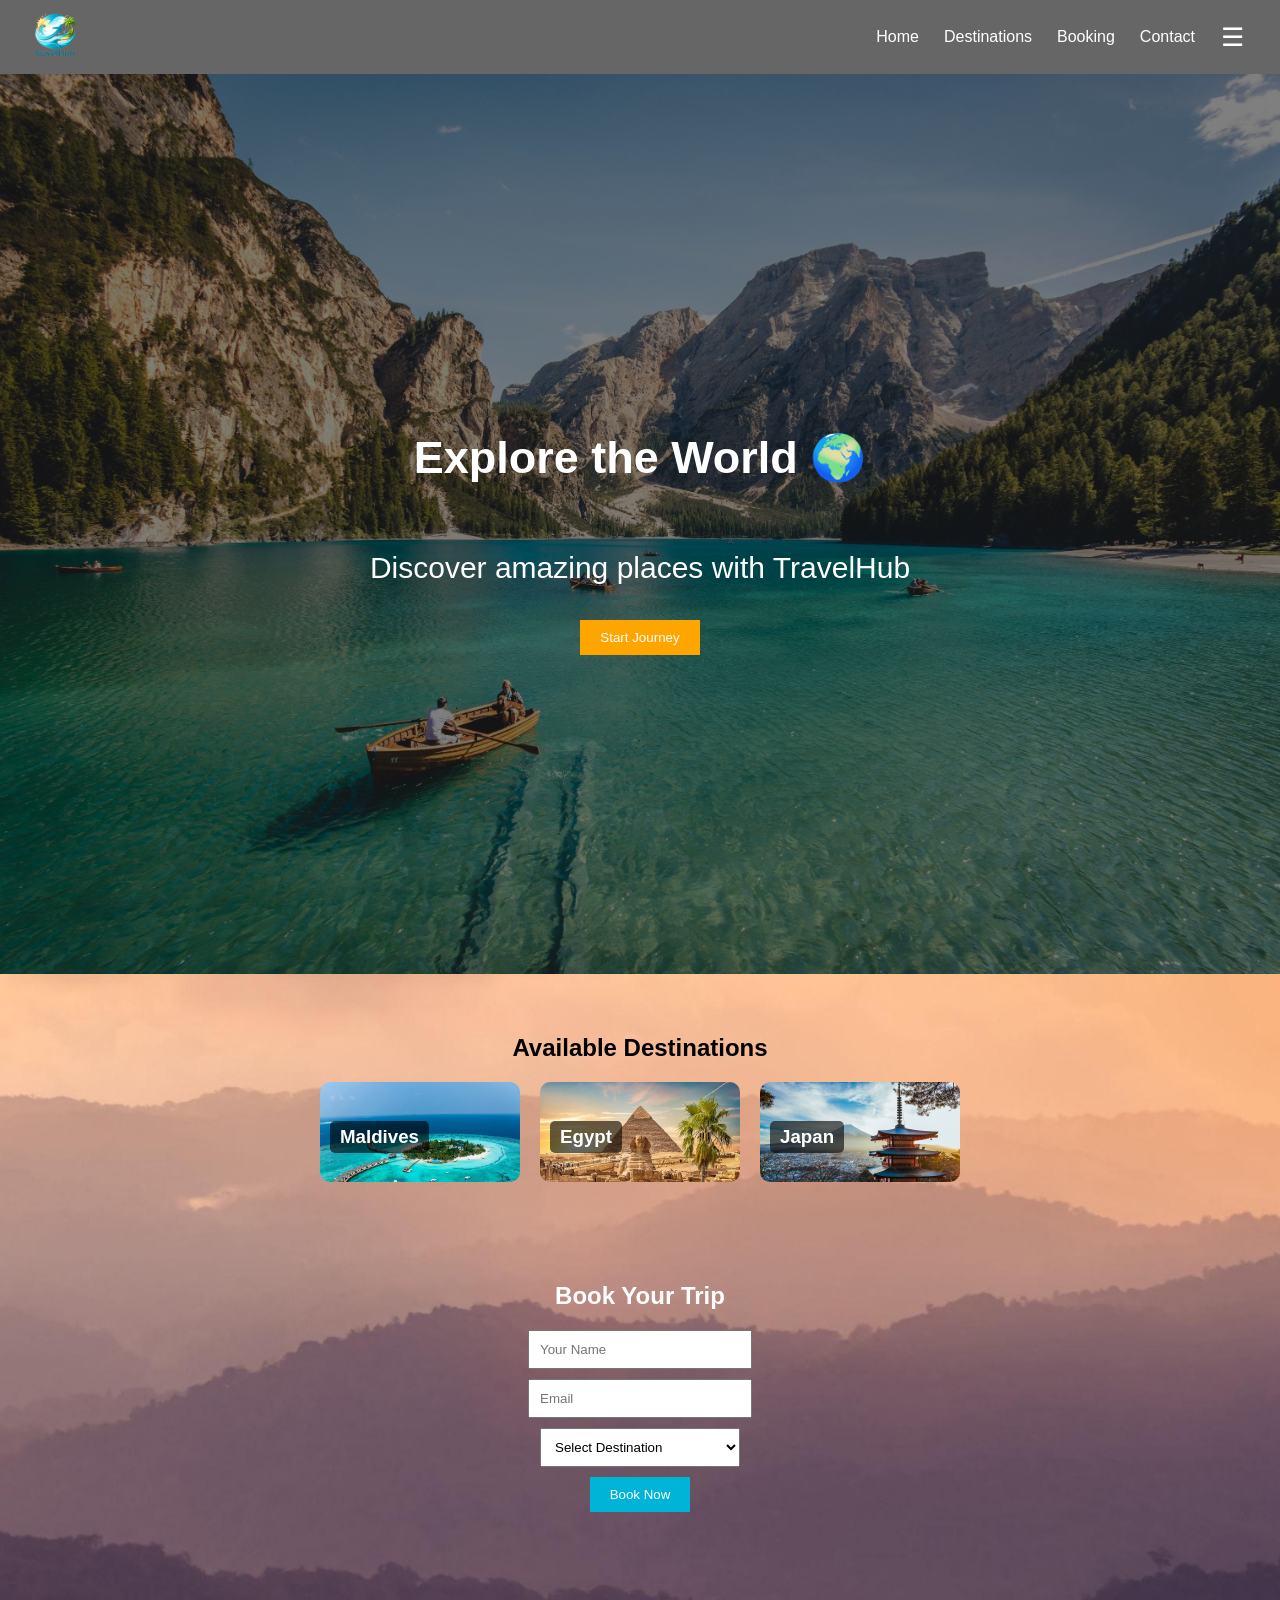
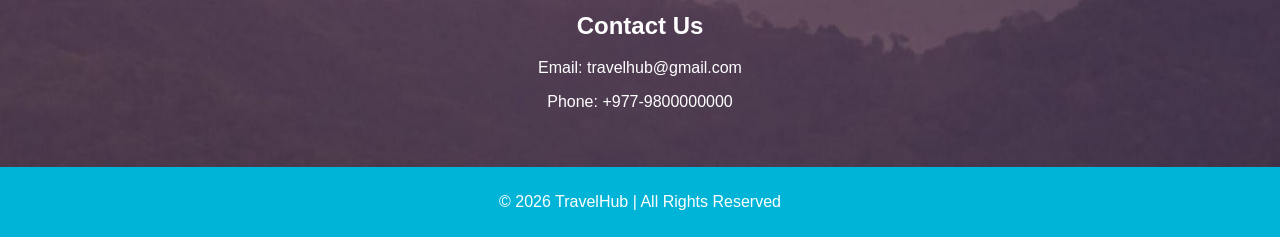
<file: index.html>
<!DOCTYPE html>
<html lang="en">
<head>
  <meta charset="UTF-8">
  <meta name="viewport" content="width=device-width, initial-scale=1.0">
  <title>TravelHub</title>
  <link rel="stylesheet" href="style.css">
  <script src="script.js"></script>
</head>
<body>


<!-- NAVBAR -->
<nav>
  <img src="images/logo.png" alt="Travel Hub">

  <div class="nav-right">
    <ul id="menu">
      <li><a href="#">Home</a></li>
      <li><a href="#destination">Destinations</a></li>
      <li><a href="#booking">Booking</a></li>
      <li><a href="#contact">Contact</a></li> 
    </ul> 

    <button id="menu-btn">☰</button>
  </div>
</nav>
 

  <!-- HERO -->
<section class="hero">
  
  <h1>Explore the World 🌍</h1>
  <p>Discover amazing places with TravelHub</p>
  <a href="#booking">
    <button>Start Journey</button>
  </a>
</section>

<!-- DESTINATIONS -->
<div class="secondary">
  <section id="destination" class="destinations">

    <h2>Available Destinations</h2>

    <div class="cards">
      <div class="card">
        <a href="maldives.html">

          <img src="images/maldives.jpeg" alt="Maldives">
        </a>
        <h3>Maldives</h3>
      </div>

      <div class="card">
        <a href="egypt.html">
          <img src="images/egypt.jpeg" alt="Egypt">
        </a>
        <h3>Egypt</h3>
      </div>

      <div class="card">
        <a href="japan.html">
          <img src="images/japan.jpeg" alt="Japan">
        </a>
        <h3>Japan</h3>
      </div>
    </div>
  </section>


  <!-- BOOKING -->
  <section id="booking" class="booking">
    <h2>Book Your Trip</h2>
    <form id="form">
      <input type="text" placeholder="Your Name" required>
      <input type="email" placeholder="Email" required>
      <select>
  <option disabled selected>Select Destination</option>

  <optgroup label="Maldives">
    <option>Malé</option>
    <option>Maafushi</option>
    <option>Vaadhoo</option>
  </optgroup>

  <optgroup label="Egypt">
    <option>Giza</option>
    <option>Cairo</option>
    <option>Luxor</option>
  </optgroup>

  <optgroup label="Japan">
    <option>Tokyo</option>
    <option>Mount Fuji</option>
    <option>Kyoto</option>
  </optgroup>
</select>
      <button type="submit">Book Now</button>
    </form>
  </section>

  <!-- CONTACT -->
  <section id="contact" class="contact">
    <h2>Contact Us</h2>
    <p>Email: travelhub@gmail.com</p>
    <p>Phone: +977-9800000000</p>
  </section>
</div>
  <!-- FOOTER -->
  <footer>
    <p>© 2026 TravelHub | All Rights Reserved</p>
  </footer>

</body>
</html>
</file>
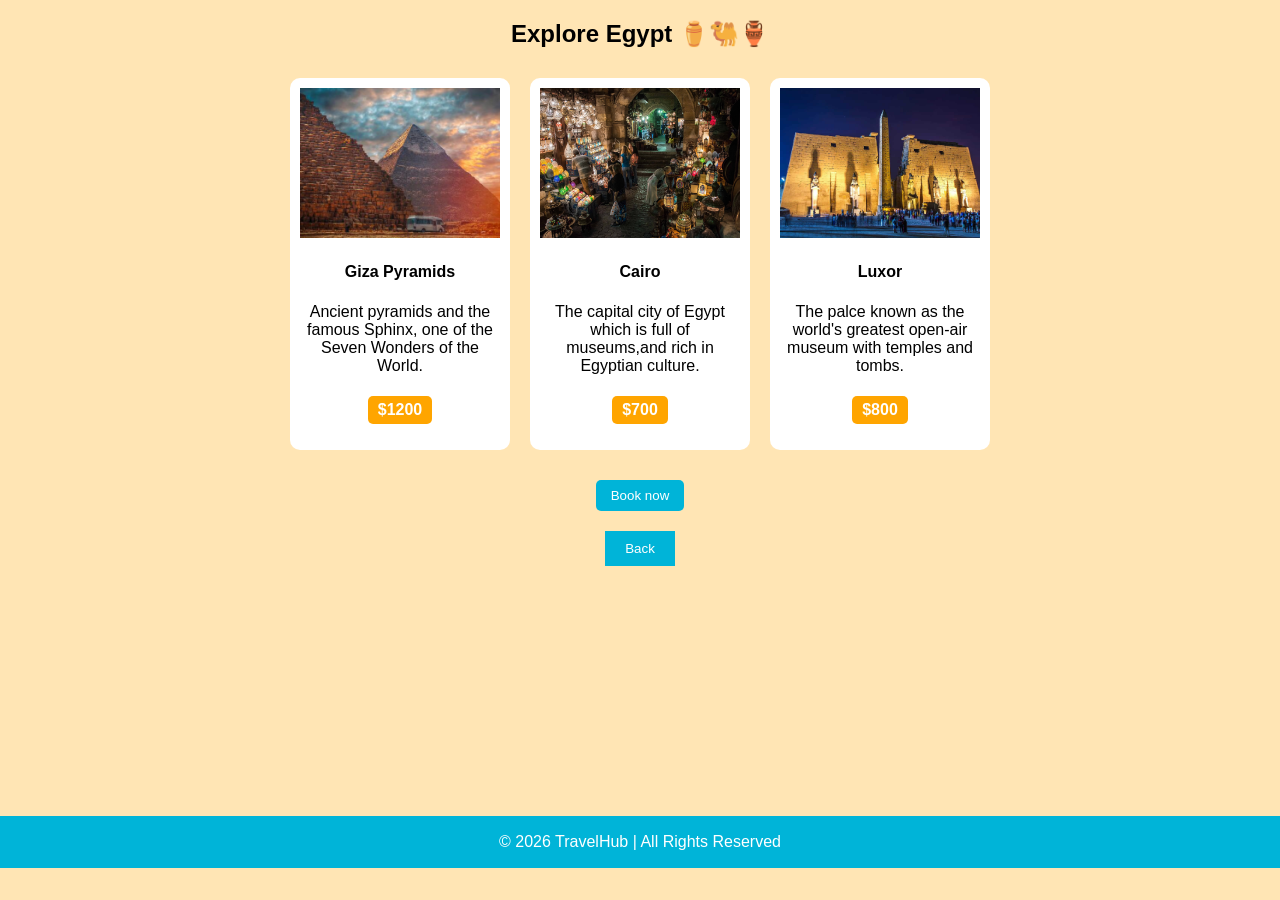
<file: egypt.html>
<!DOCTYPE html>
<html lang="en">
<head>
    <meta charset="UTF-8">
    <meta name="viewport" content="width=device-width, initial-scale=1.0">
    <title>Egypt</title>
    <link rel="stylesheet" href="places.css"> <!-- reuse same CSS -->
</head>
<body class="egypt">

    <h2>Explore Egypt ⚱️🐫🏺</h2>

    <div class="cards">

        <!-- CARD 1 -->
        <label class="card">
            <input type="checkbox" palce="name">
            <img src="images/giza.png" alt="Pyramids">
            <h4>Giza Pyramids</h4>
            <p>Ancient pyramids and the famous Sphinx, one of the Seven Wonders of the World.</p>
            <p class="price">$1200</p>
        </label>

        <!-- CARD 2 -->
        <label class="card">
            <input type="checkbox" place="name">
            <img src="images/cario" alt="Cairo">
            <h4>Cairo</h4>
            <p>The capital city of Egypt which is full of museums,and rich in Egyptian culture.</p>
            <p class="price">$700</p>
        </label>

        <!-- CARD 3 -->
        <label class="card">
            <input type="checkbox" name="place">
            <img src="images/luxor.png" alt="Luxor">
            <h4>Luxor</h4>
            <p>The palce known as the world's greatest open-air museum with temples and tombs.</p>
            <p class="price">$800</p>
        </label>

    </div>

    <!-- BACK BUTTON -->
    <button class="book-btn" onclick="window.location.href='index.html#booking'">
        Book now 
    </button>
    <button onclick="window.location.href='index.html#destination'">Back</button>
    <footer>
    <p>© 2026 TravelHub | All Rights Reserved</p>
    </footer>

</body>
</html>
</file>
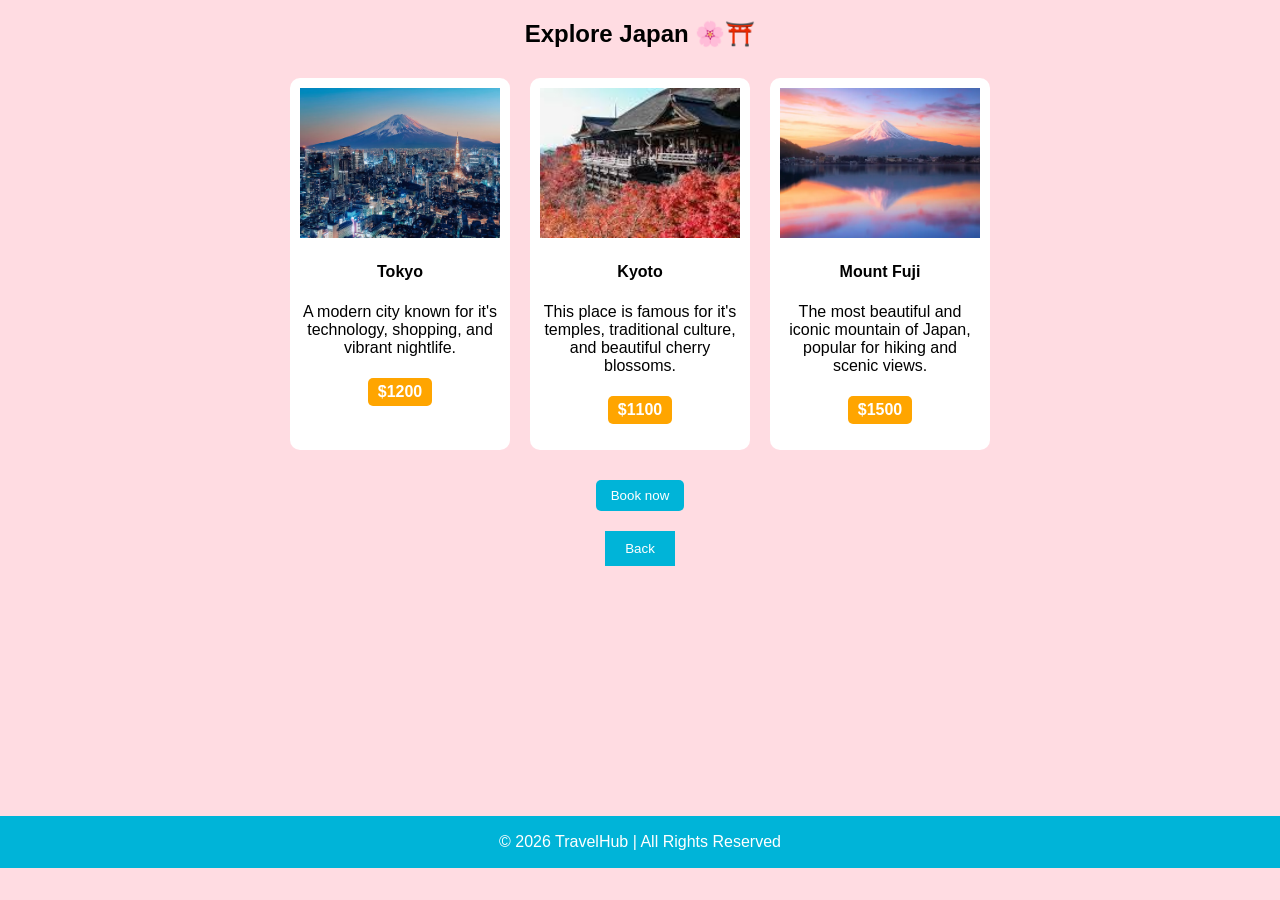
<file: japan.html>
<!DOCTYPE html>
<html lang="en">
<head>
    <meta charset="UTF-8">
    <meta name="viewport" content="width=device-width, initial-scale=1.0">
    <title>Japan</title>
    <link rel="stylesheet" href="places.css">
</head>
<body class="japan">

    <h2>Explore Japan 🌸⛩️</h2>

    <div class="cards">

        <!-- CARD 1 -->
        <label class="card">
            
            <input type="checkbox" name="place">
            <img src="images/tokyo.png" alt="Tokyo">
            <h4>Tokyo</h4>
            <p>A modern city known for it's technology, shopping, and vibrant nightlife.</p>
            <p class="price">$1200</p>
        </label>

        <!-- CARD 2 -->
        <label class="card">
            <input type="checkbox" name="place">
            <img src="images/kyoto.png" alt="Kyoto">
            <h4>Kyoto</h4>
            <p>This place is famous for it's temples, traditional culture, and beautiful cherry blossoms.</p>
            <p class="price">$1100</p>
        </label>
        

        <!-- CARD 3 -->
        <label class="card">
            <input type="checkbox" name="place">
            <img src="images/mountfuji.png" alt="Mount Fuji">
            <h4>Mount Fuji</h4>
            <p>The most beautiful and iconic mountain of Japan, popular for hiking and scenic views.</p>
            <p class="price">$1500</p>
        </label>

    </div>

    <!-- BACK BUTTON -->
     <button class="book-btn" onclick="window.location.href='index.html#booking'">
        Book now 
    </button>
    <button onclick="window.location.href='index.html#destination'">Back</button>
    <footer>
    <p>© 2026 TravelHub | All Rights Reserved</p>
    </footer>

</body>
</html>
</file>
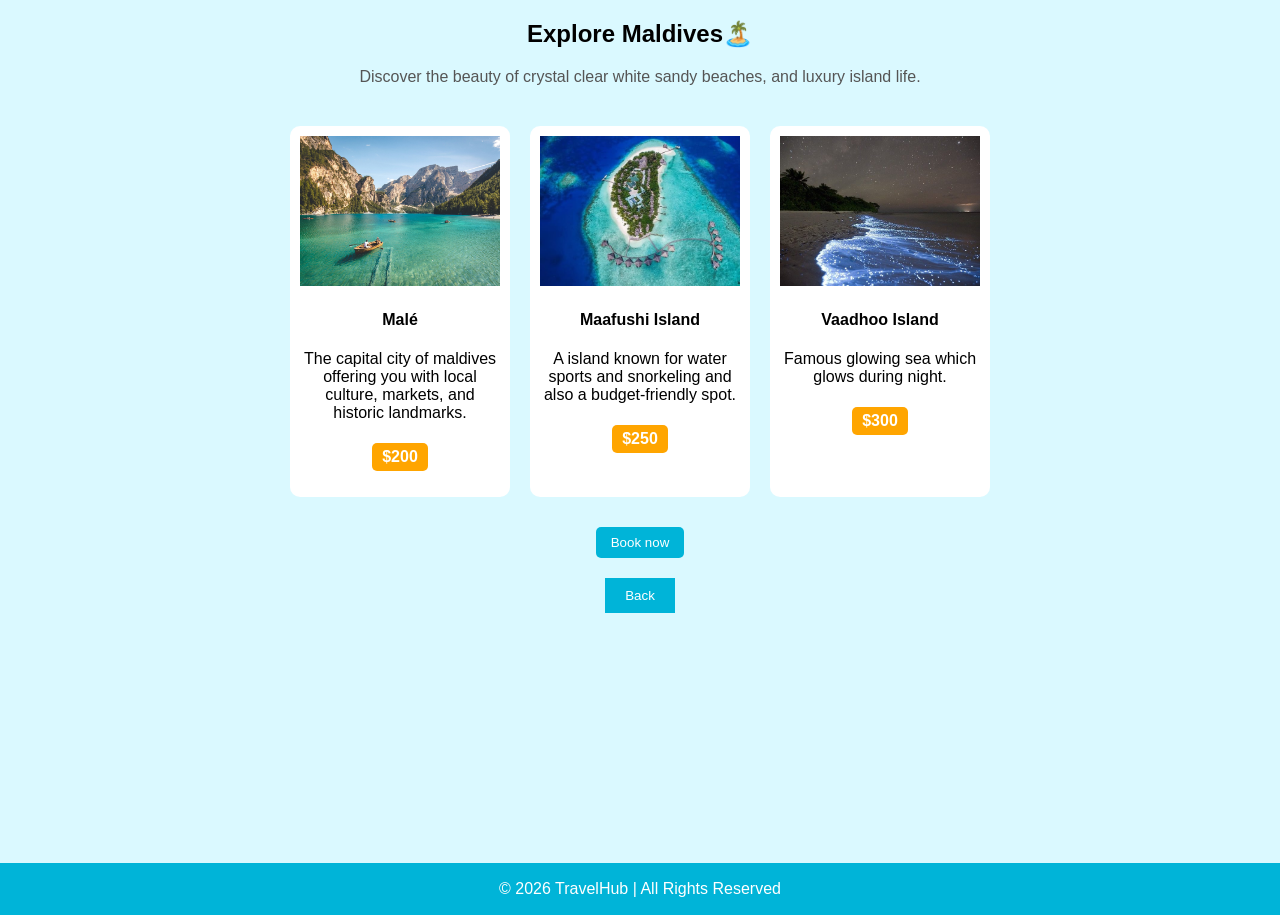
<file: maldives.html>
<!DOCTYPE html>
<html lang="en">
<head>
    <meta charset="UTF-8">
    <meta name="viewport" content="width=device-width, initial-scale=1.0">
    <title>Maldives</title>
    <link rel="stylesheet" href="places.css">
</head>
<body class="maldives">

    <h2>Explore Maldives🏝️</h2>
    <p class="intro">Discover the beauty of crystal clear white sandy beaches, and luxury island life.</p>


    <div class="cards">

        <label class="card">
            <input type="checkbox" name="place">
            <img src="images/background_image.jpeg" alt="Malé">
            <h4>Malé</h4>
            <p>The capital city of maldives offering you with local culture, markets, and historic landmarks.</p>
            <p class="price">$200</p>
        </label>

        <label class="card">
            <input type="checkbox" name="place">
            <img src="images/maafushi.png" alt="Maafushi">
            <h4>Maafushi Island</h4>
            <p>A island known for water sports and snorkeling and also a budget-friendly spot.</p>
            <p class="price">$250</p>
        </label>

        <label class="card">
            <input type="checkbox" name="place">
            <img src="images/Vaadhoo.png" alt="Vaadhoo">
            <h4>Vaadhoo Island</h4>
            <p>Famous glowing sea which glows during night.</p>
            <p class="price">$300</p>
        </label>

    </div>
    <button class="book-btn" onclick="window.location.href='index.html#booking'">
        Book now 
    </button>
    <button onclick="window.location.href='index.html#destination'">Back</button>
    
    <footer>
    <p>© 2026 TravelHub | All Rights Reserved</p>
    </footer>

    

</body>
</html>
</file>
<file: style.css>
body {
  margin: 0;
  font-family: Arial;
}

 


/*NAV BAR*/
nav {
  display: flex;
  justify-content: space-between;
  align-items: center;
  padding: 12px 30px;

  background: rgba(0, 0, 0, 0.6);
  backdrop-filter: blur(10px);

  position: sticky;
  top: 0;
  z-index: 1000;

  transition: all 0.3s ease;
}

/* LOGO */
nav img {
  height: 50px;
}

/* RIGHT SIDE */
.nav-right {
  display: flex;
  align-items: center;
  gap: 20px;
}

/* MENU */
nav ul {
  list-style: none;
  display: flex;
  gap: 25px;
  margin: 0;
  padding: 0;
}

nav a {
  color: white;
  text-decoration: none;
  position: relative;
  font-weight: 500;
}

/* HOVER UNDERLINE */
nav a::after {
  content: "";
  position: absolute;
  left: 0;
  bottom: -5px;
  width: 0%;
  height: 2px;
  background: white;
  transition: 0.3s;
}

nav a:hover::after {
  width: 100%;
}


/* MENU BUTTON */
#menu-btn {
  display: block;
  font-size: 26px;
  background: none;
  border: none;
  color: white;
  cursor: pointer;
}

/* HERO*/
.hero {
  position: relative;
  height: 100vh;
  background: url("images/background_image.jpeg") no-repeat center/cover;

  display: flex;
  flex-direction: column;
  justify-content: center;
  align-items: center;

  color: white;
  text-align: center;
}

/* OVERLAY */
.hero::before {
  content: "";
  position: absolute;
  inset: 0;
  background: rgba(0, 0, 0, 0.5);
}

  /* HERO WITH IMAGE OVERLAY */
.hero {
  position: relative;
  height: 100vh;
  background: url("images/background_image.jpeg") no-repeat center/cover; 
  font-size: 30px;
  display: flex;
  flex-direction: column;
  justify-content: center;
  align-items: center;
  color: white;
  text-align: center;
}

  /* Dark overlay */
.hero::before {
  content: "";
  position: absolute;
  top: 0;
  left: 0;
  width: 100%;
  height: 100%;
  background: rgba(0, 0, 0, 0.5);
}

  /* Keep text above overlay */
.hero h1,
.hero p,
.hero button {
  position: relative;
  z-index: 1;
}

.hero button {
  padding: 10px 20px;
  background: orange;
  border: none;
  color: white;
  cursor: pointer;
}

.secondary{
  background: url("images/destination\ .jpeg" );
  width:100%;
}
/* DESTINATIONS */
.destinations {
  padding: 40px;
  text-align: center;
}

.cards {
  display: flex;
  justify-content: center;
  gap: 20px;
  flex-wrap: wrap;
}

/* CARD WITH IMAGE OVERLAY TEXT */
.card {
  position: relative;
  width: 200px;
  height:100px;
  overflow: hidden;
  border-radius: 10px;
}

.card img {
  width: 100%;
  display: block;
  transition: transform 0.3s;
}

/* Zoom effect */
.card:hover img {
  transform: scale(1.1);
}


/* Text on image */
.card h3 {
  position: absolute;
  bottom: 10px;
  left: 10px;
  color: white;
  background: rgba(0, 0, 0, 0.6);
  padding: 5px 10px;
  border-radius: 5px;
}

/* BOOKING */
.booking {

  position: relative;
  padding: 40px;
  text-align: center;

  color: white;
}


.booking input,
.booking select {
  display: block;
  margin: 10px auto;
  padding: 10px;
  width: 200px;
}
.booking button {
  padding: 10px 20px;
  background: #00b4d8;
  border: none;
  color: white;
  cursor: pointer;
}

/* CONTACT */
.contact {
  padding: 40px;
  text-align: center;
  color:white;
}

/* FOOTER */
footer {
  background: #00b4d8;
  color: white;
  text-align: center;
  padding: 10px;
}
</file>
<file: places.css>
body {
    font-family: Arial;
    text-align: center;
    margin: 0;
    background-color: #f2f2f2;
}
.maldives{
    background-color: #daf9ff;
}
.japan{
    background-color: rgb(255, 220, 226);
}
.egypt{
    background-color: rgb(255, 229, 180);   
}

h2 {
    margin-top: 20px;
}
.intro {
  max-width: 600px;
  margin: 10px auto 40px;
  color: #555;
}

/* CARD CONTAINER */
.cards {
    display: flex;
    justify-content: center;
    gap: 20px;
    margin: 30px;
}

/* CARD */
.card {
    background: white;
    width: 200px;
    padding: 10px;
    border-radius: 10px;
    position:relative;
    transition:0.3s;
    cursor:pointer;
}
.card:has(input:checked){
    transform:scale(1.1);
    border:2px solid black;
}
/* IMAGE */
.card img {
    width: 100%;
    height: 150px;
    transition: 0.3s;
    object-fit:cover;
}
.card input{
    display:none;

}

/* Hover effect */
.card:hover img {
    transform: scale(1.1);
}


/* PRICE */
.price {
    margin-top: 5px;
    font-weight: bold;
    color: white;
    background: orange;
    display: inline-block;
    padding: 5px 10px;
    border-radius: 5px;
}


.book-btn {
    margin-top: 10px;
    padding: 8px 15px;
    background: #00b4d8;
    border: none;
    color: white;
    cursor: pointer;
    border-radius: 5px;
}

/* BUTTON */
button {
    display:block;
    margin:10px auto;
    padding: 10px 20px;
    background: #00b4d8;
    border: none;
    color: white;
    margin-bottom: 20px;
    cursor: pointer;
}
footer {
  background: #00b4d8;
  color: white;
  text-align: center;
  margin-top:250px;
  padding: 1px;
}
</file>
